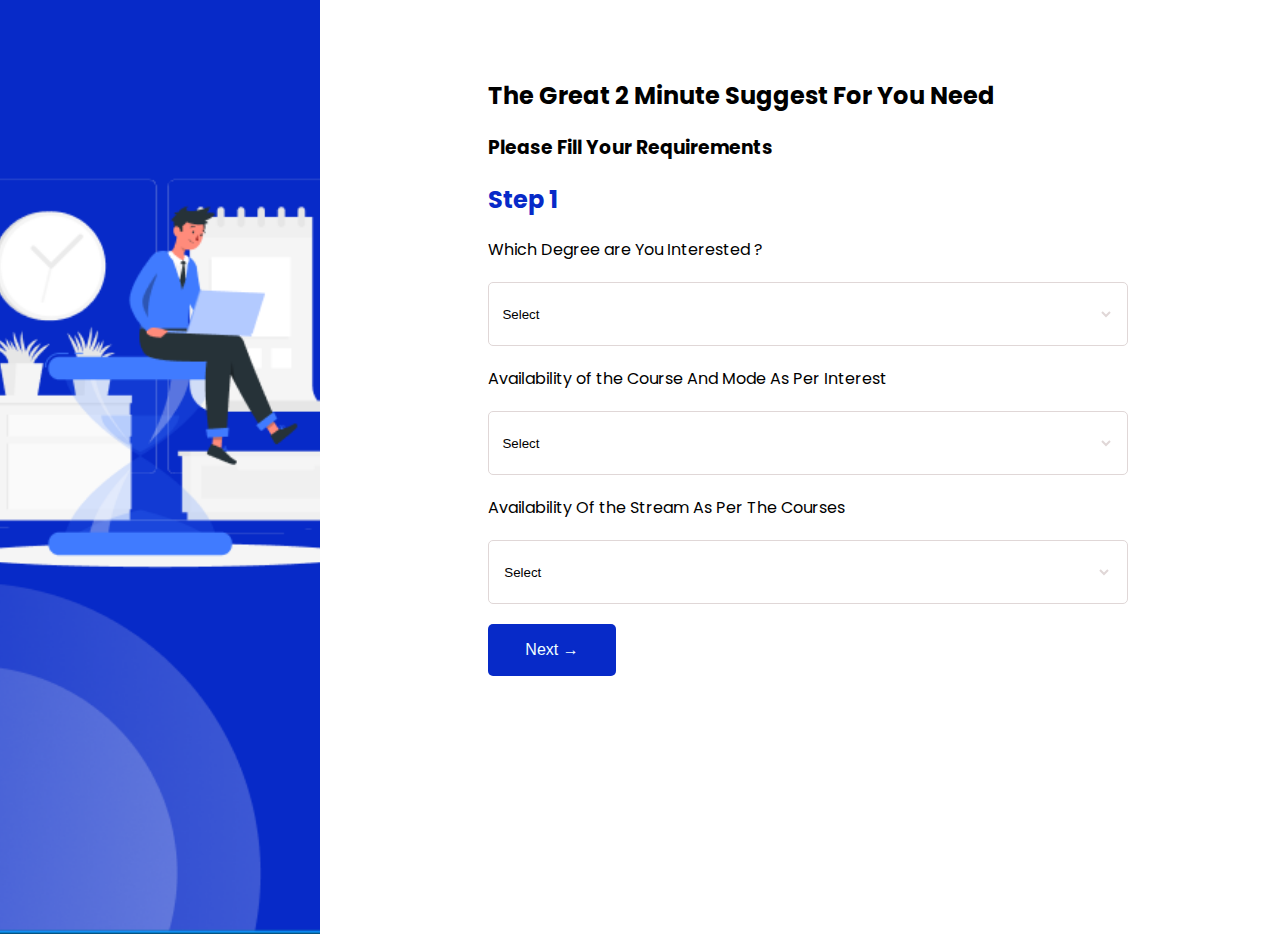
<file: index.html>
<!DOCTYPE html>
<html lang="en">
<head>
    <meta charset="UTF-8">
    <meta name="viewport" content="width=device-width, initial-scale=1.0">
    <title>Document</title>
    <link rel="stylesheet" href="step1.css">
    <link rel="preconnect" href="https://fonts.googleapis.com">
<link rel="preconnect" href="https://fonts.gstatic.com" crossorigin>
<link href="https://fonts.googleapis.com/css2?family=Poppins&display=swap" rel="stylesheet">
</head>

<body>
    <div class="parent1">

        <div class="step1"> 
                <picture >
                    <img src="img/Step1.png " >
                </picture>  
         </div>
      
        <diV class="Content1 ">                        <!-- Step1Contents -->
            <h2>The Great 2 Minute Suggest For You Need</h2> 
             <h3>Please Fill Your Requirements</h3>
           
            <h2 style="color: #072AC8;">Step 1</h2>
            <p>Which Degree are You Interested ?</p>
            <button> Select <select  name="" id=""></select> </button>

            <p>Availability of the Course And Mode As Per Interest</p>
            <button>Select <select  name="" id=""></select> </button>

            <p>Availability Of the Stream As Per The Courses</p>
            <button>Select<select  name="" id=""></select></button>

            <div class="nxt">
                <button >Next  → </button>
            </diV>
           
   
        </div>
    </div>
</body>
</html>
</file>
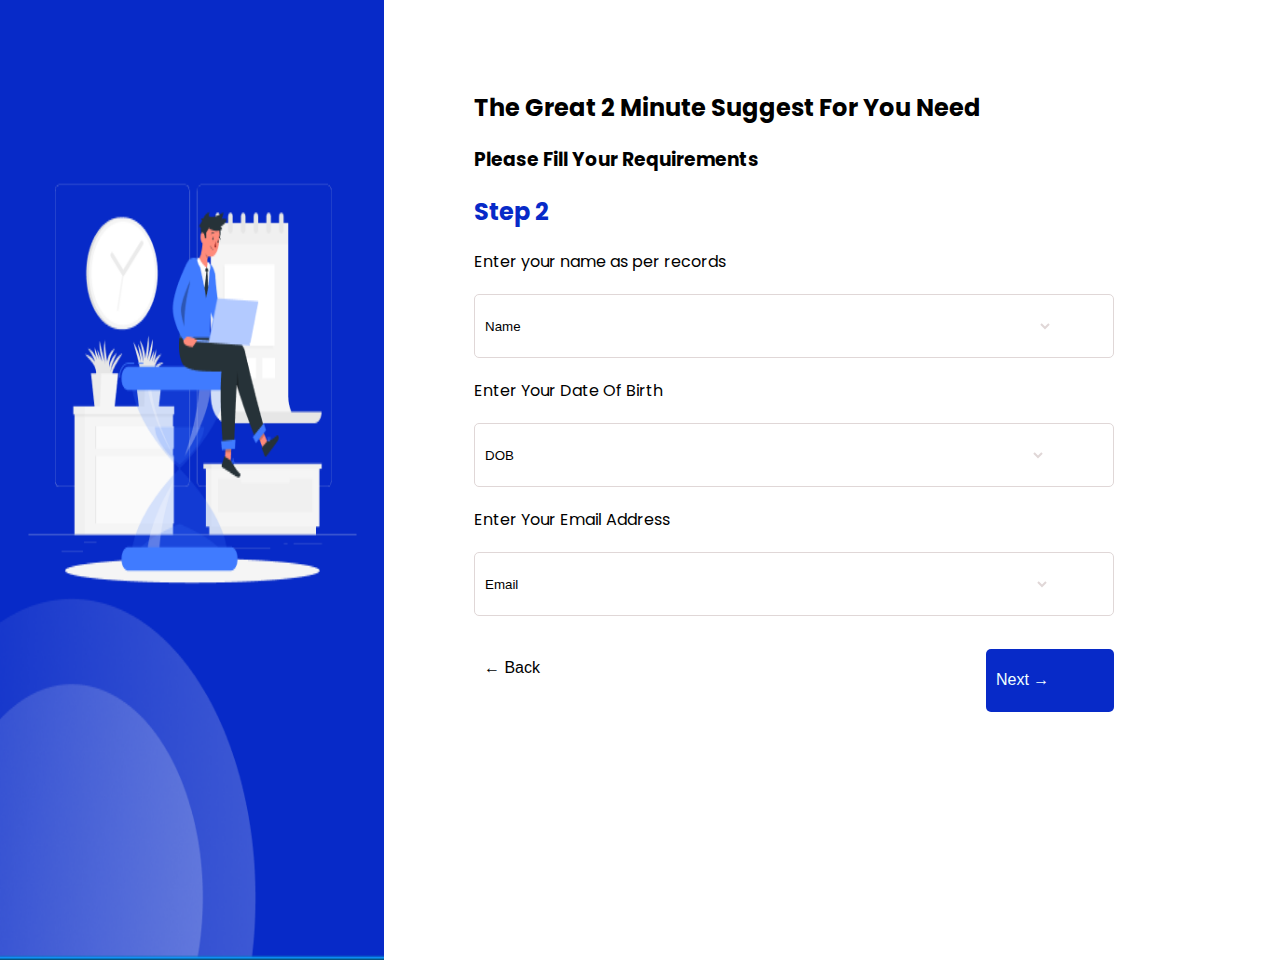
<file: step2.html>
<!DOCTYPE html>
<html lang="en">
<head>
    <meta charset="UTF-8">
    <meta name="viewport" content="width=device-width, initial-scale=1.0">
    <title>Document</title>
    <link rel="stylesheet" href="step2.css">
    <link rel="preconnect" href="https://fonts.gstatic.com" crossorigin>
<link href="https://fonts.googleapis.com/css2?family=Poppins&display=swap" rel="stylesheet">
</head>
<body>
    <div class="parent1">

        <div class="step1"> 
                <picture >
                    <img src="img/Step1.png " >
                </picture>  
         </div>
      
        <diV class="Content1 ">                        <!-- Step2Contents -->
            <h2>The Great 2 Minute Suggest For You Need</h2> 
             <h3>Please Fill Your Requirements</h3>
           
            <h2 style="color: #072AC8;">Step 2</h2>
            <p>Enter your name as per records</p>
            <button>Name<select  name="" id=""></select> </button>

            <p>Enter Your Date Of Birth</p>
            <button>DOB<select  name="" id=""></select> </button>

            <p>Enter Your Email Address</p>
            <button>Email<select  name="" id=""></select></button>  

            
        <diV class="jumpers">

            <div class="back">
                <button>← Back</button>
             </div>
             <div class="nxt">
                 <button >Next  → </button>
             </diV>
        </div>

          </diV>    
    </div>
</body>
</html>
</file>
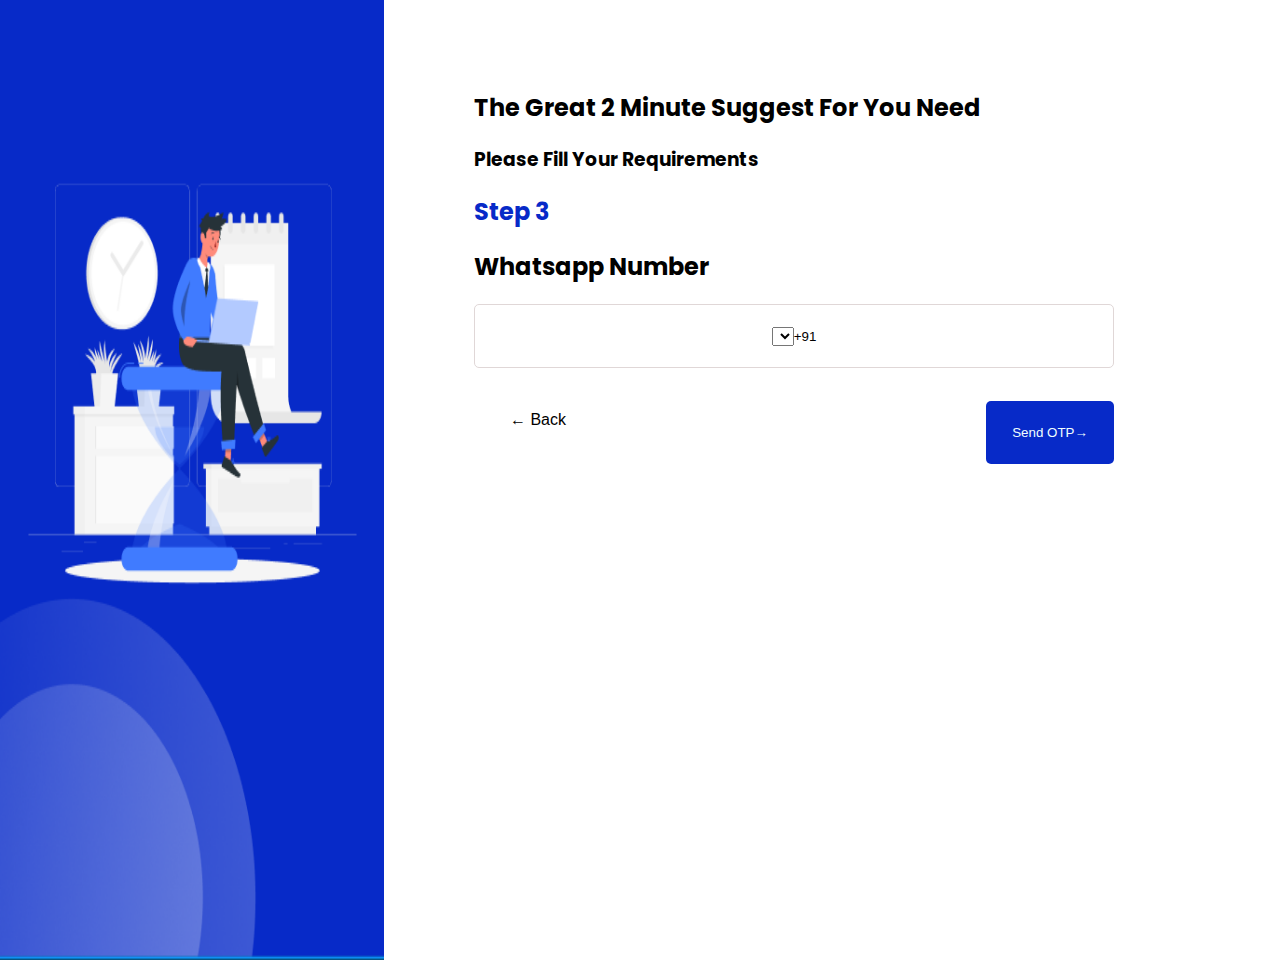
<file: step3num.html>
<!DOCTYPE html>
<html lang="en">
<head>
    <meta charset="UTF-8">
    <meta name="viewport" content="width=device-width, initial-scale=1.0">
    <title>Document</title>
    <link rel="stylesheet" href="step3num.css">
    <link rel="preconnect" href="https://fonts.gstatic.com" crossorigin>
<link href="https://fonts.googleapis.com/css2?family=Poppins&display=swap" rel="stylesheet">
</head>
<body>
    <div class="parent1">

        <div class="step1"> 
                <picture >
                    <img src="img/Step1.png " >
                </picture>  
         </div>
      
        <diV class="Content1 ">                        <!-- Step2Contents -->
            <h2>The Great 2 Minute Suggest For You Need</h2> 
             <h3>Please Fill Your Requirements</h3>
           
            <h2 style="color: #072AC8;">Step 3</h2>
            <h2>Whatsapp Number</h2>
            <button><select></select>+91</button>
 

            
        <diV class="jumpers">

            <div class="back">
                <button>← Back</button>
             </div>
             <div  class="nxt">
                 <button style="text-align: center ; font-size: smaller;" >Send OTP→ </button>
             </diV>
        </div>

          </diV>    
    </div>
</body>
</html>
</file>
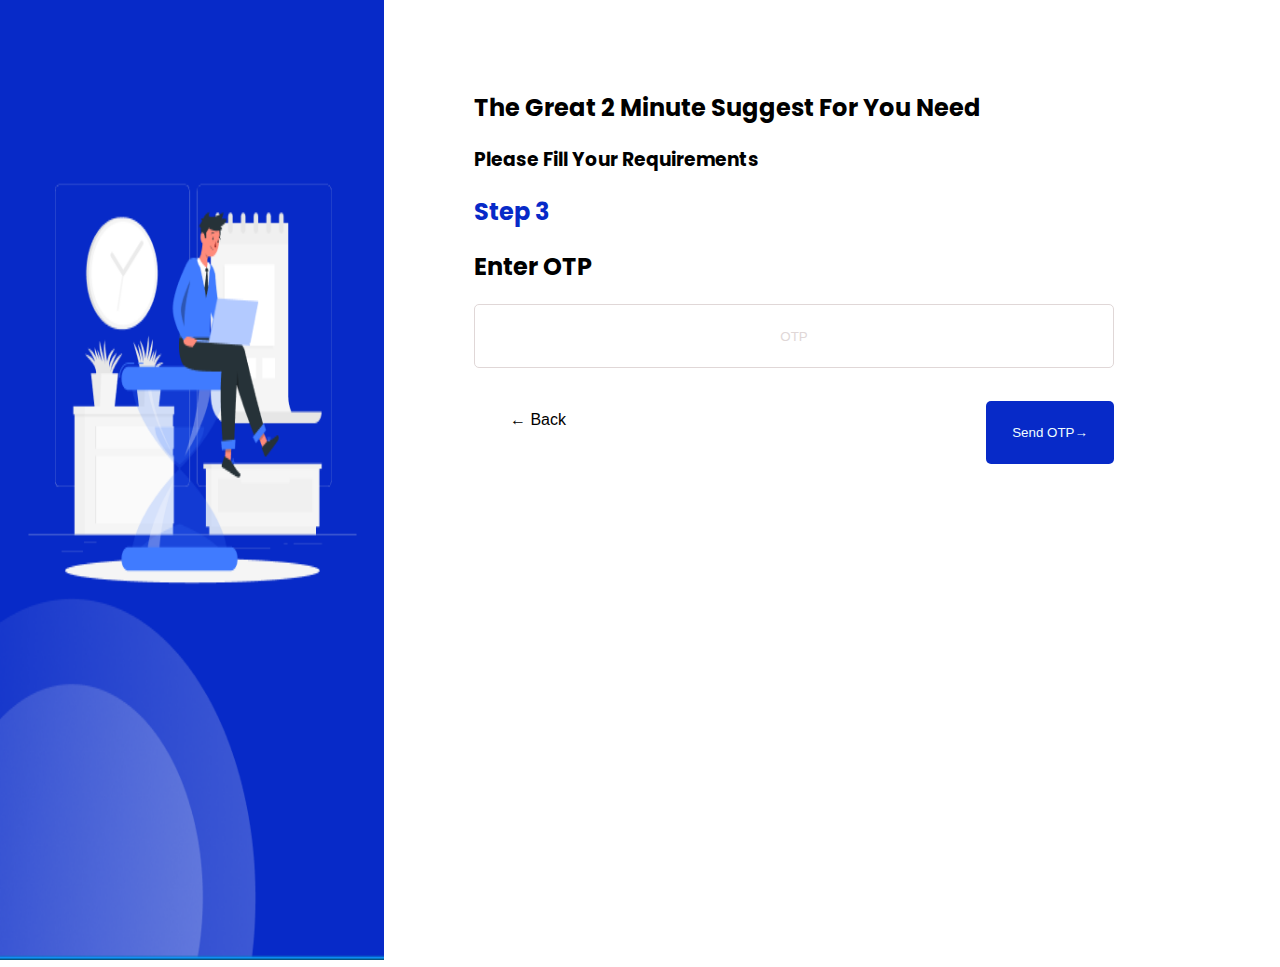
<file: step3otp.html>
<!DOCTYPE html>
<html lang="en">
<head>
    <meta charset="UTF-8">
    <meta name="viewport" content="width=device-width, initial-scale=1.0">
    <title>Document</title>
    <link rel="stylesheet" href="step3otp.css">
    <link rel="preconnect" href="https://fonts.gstatic.com" crossorigin>
<link href="https://fonts.googleapis.com/css2?family=Poppins&display=swap" rel="stylesheet">
</head>
<body>
    <div class="parent1">

        <div class="step1"> 
                <picture >
                    <img src="img/Step1.png " >
                </picture>  
         </div>
      
        <diV class="Content1 ">                        <!-- Step2Contents -->
            <h2>The Great 2 Minute Suggest For You Need</h2> 
             <h3>Please Fill Your Requirements</h3>
           
            <h2 style="color: #072AC8;">Step 3</h2>
            <h2>Enter OTP</h2>
            <button style="color: #e0d7d7;">OTP</button>
 

            
        <diV class="jumpers">

            <div class="back">
                <button>← Back</button>
             </div>
             <div  class="nxt">
                 <button style="text-align: center ; font-size: smaller;" >Send OTP→ </button>
             </diV>
        </div>

          </diV>    
    </div>
</body>
</html>
</file>
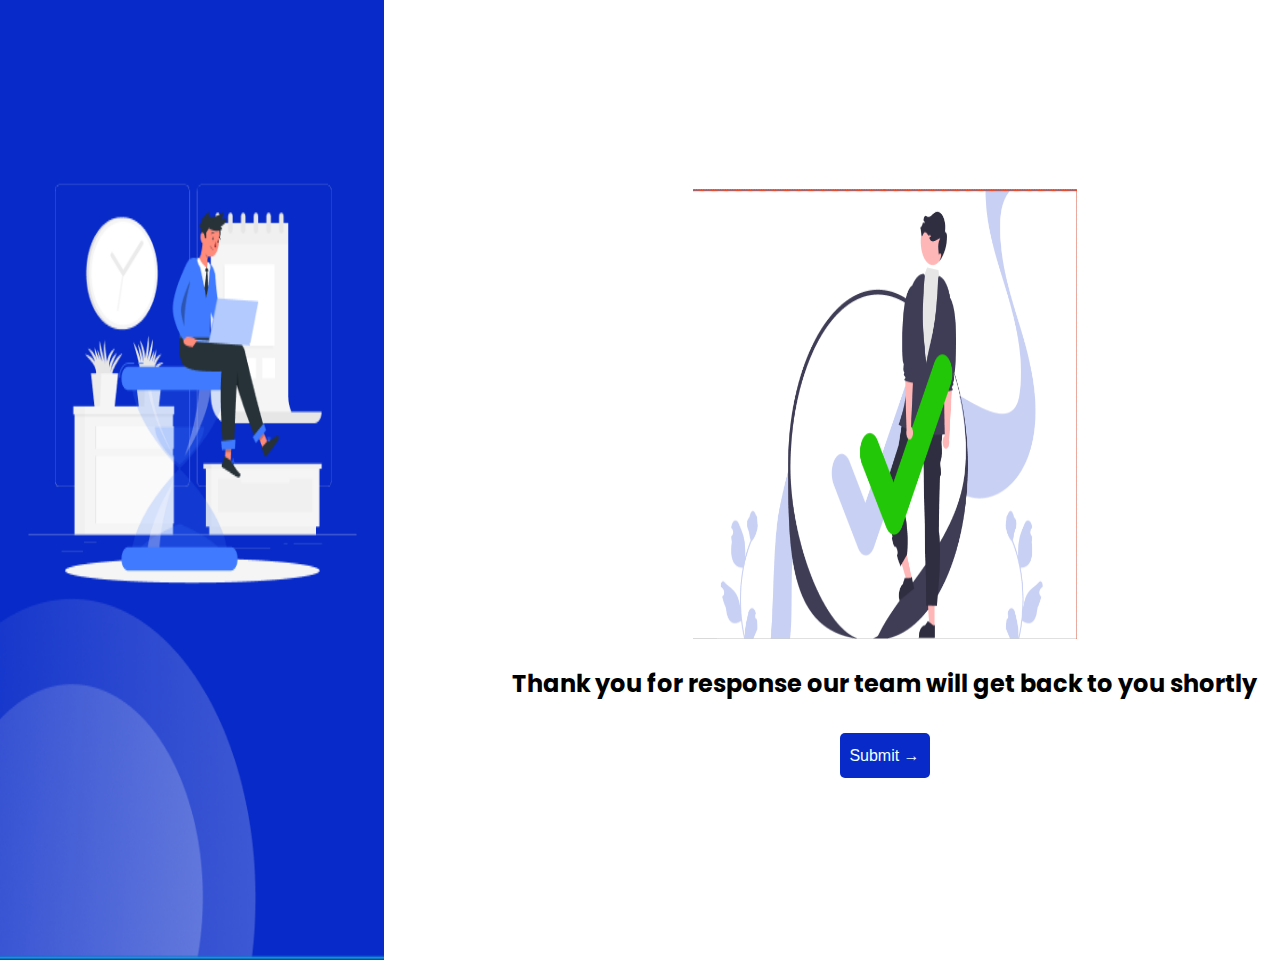
<file: step5final.html>
<!DOCTYPE html>
<html lang="en">
<head>
    <meta charset="UTF-8">
    <meta name="viewport" content="width=device-width, initial-scale=1.0">
    <title>Document</title>
    <link rel="stylesheet" href="step5final.css">
    <link rel="preconnect" href="https://fonts.gstatic.com" crossorigin>
<link href="https://fonts.googleapis.com/css2?family=Poppins&display=swap" rel="stylesheet">
</head>
<body>
    <div class="parent1">

        <div class="step1"> 
                <picture >
                    <img src="img/Step1.png " >
                </picture>  
         </div>

        <div class="Final">
            <div>
                <img src="img/last Step.png" alt="Successfully" srcset="">
            </div>
        
              <h2>  Thank you for response our team will get back to you shortly </h2>
              
            <div class="nxt">
                <button >Submit → </button>
            </diV>
        </div>
    </div>
</body>
</html>
</file>
<file: step1.css>
*{
    margin: 0px;
    padding: 0px;
}

body{
    font-family: 'Poppins', sans-serif;
}


.step1 img{
    height: 70vh;
    width: 100vw;
    object-fit: cover;
    
}

.Content1{
    padding: 20px;
    display: flex;
    flex-direction: column;
    gap: 20px;
}


.Content1 button{
    border: 1.5px solid#e0d7d7;
    background: white;;
    height: 10vw;
    border-radius: 5px;
}

.Content1 button select{
    border:1px;
   margin-left:60vw;
   color: #e0d7d7;
   background: white; 
}

.nxt button{
    border:10px;
     border-radius: 5px; 
    font-size:medium;
    color: azure;
    background: #072AC8;
    height: 45px; 
    width: 90px;
}

                                            /*###### MEDIA QUERY ######## */

                                            /*#### TABLET  #####*/
@media all and (min-width:768px){
   .parent1{
       display: flex;
   }

   .Content1{
    margin-top: 40px;
    padding: 40px;
   }
   .Content1 button{
      height:5vw;
   }

   .step1 img{
        height: 85vw;
        width: 30vw;
    }

    .Content1 button select{
        margin-left: 40vw;
    }
    
    .nxt button{
        height: 5vw;
    }

}

                                            /*#### LAPTOP ####*/

@media all and (min-width:1024px){

    .Content1{
      margin-top: 5px;
      margin-left: 10vw;
      margin-top: 3vw;
    }

    .Content1 button{
        width: 50vw;
    }
    .step1 img{
        height: 73vw;
        width: 25vw;
    }
    
    .Content1 button select{
        margin-left: 43vw;
        
    }

    .nxt button{
        height: 4vw;
        width: 10vw;
    }


}
</file>
<file: step2.css>
*{
    margin: 0px;
    padding: 0px;
}

body{
    font-family: 'Poppins', sans-serif;
}


.step1 img{
    height: 70vh;
    width: 100vw;
    object-fit: cover;
    
}

.Content1{
    padding: 20px;
    display: flex;
    flex-direction: column;
    gap: 20px;
}


.Content1 button{
    border: 1.5px solid#e0d7d7;
    background: white;;
    width: 90%;
    height: 10vw;
    border-radius: 5px;
    text-align: start;
    padding: 10px;
}

.Content1 button select{
    border:1px;
   text-align: left;
   color: #e0d7d7;
   background: white;
   margin-left: 170px;
    
}

.nxt button{
    border: 10px;
     border-radius: 5px; 
    font-size:medium;
    color: azure;
    background: #072AC8;
    height: 45px; 
    width: 90px;
}

.back button{
    border:  10px;
    height: 45px; 
    width: 90px;
    border:10px;
    border-radius: 5px; 
   font-size:medium;
}

.jumpers{
    display: flex;
    justify-content: space-between;
}
                                            /*###### MEDIA QUERY ######## */

                                            /*#### TABLET  #####*/
@media all and (min-width:768px){
   .parent1{
       display: flex;
   }

   .Content1{
    margin-top: 0px;
    padding: 50px;
   }

   .Content1 button{
    height: 7vw;
    width: 70vw;
   }

   .step1 img{
        height: 90vw;
        width: 40vw;
        object-fit: fill;
    }

    .Content1 button select{
        margin-left: 60vw;

    }
   
    .nxt button{
        height: 5vw;
        margin-top: 1vw;
        margin-left: 28vw;
        
    }
      
    .jumpers button{
       height: 7vh;
       width: 10vw;
    }
}

                                            /*#### LAPTOP ####*/

@media all and (min-width:1024px){

    .Content1{
      padding: 90px;       
    }

    .Content1 button{
        height: 5vw;
        width: 50vw;
    }
    .step1 img{
        height: 75vw;
        width: 30vw;
        object-fit: fill;
    }
    
    .Content1 button select{
        margin-left: 40vw;
        
    }

 .jumpers button{
    height: 7vh;
    width: 10vw;
 }

}
</file>
<file: step3num.css>
*{
    margin: 0px;
    padding: 0px;
}

body{
    font-family: 'Poppins', sans-serif;
}


.step1 img{
    height: 70vh;
    width: 100vw;
    object-fit: cover;
    
}

.Content1{
    padding: 20px;
    display: flex;
    flex-direction: column;
    gap: 20px;
}


.Content1 button{
    border: 1.5px solid#e0d7d7;
    background: white;;
    width: 90%;
    height: 10vw;
    border-radius: 5px;
}



.nxt button{
    border: 10px;
     border-radius: 5px; 
    font-size:medium;
    color: azure;
    background: #072AC8;
    height: 45px; 
    width: 90px;

}

.back button{
    border:  10px;
    height: 45px; 
    width: 90px;
    border:10px;
    border-radius: 5px; 
   font-size:medium;
}


.jumpers{
    display: flex;
    justify-content: space-between;
}
                                            /*###### MEDIA QUERY ######## */

                                            /*#### TABLET  #####*/
@media all and (min-width:768px){
   .parent1{
       display: flex;
   }

   .Content1{
    margin-top: 0px;
    padding: 50px;
   }

   .Content1 button{
    height: 7vw;
    width: 70vw;
   }

   .step1 img{
        height: 90vw;
        width: 40vw;
        object-fit: fill;
    }

   
    .nxt button{
        margin-top: 1vw;
        margin-left: 28vw;
        
    }
      
    .jumpers button{
       height: 15vh;
       width: 10vw;
    }
}

                                            /*#### LAPTOP ####*/

@media all and (min-width:1024px){

    .Content1{
      padding: 90px;       
    }

    .Content1 button{
        height: 5vw;
        width: 50vw;
    }
    .step1 img{
        height: 75vw;
        width: 30vw;
        object-fit: fill;
    }
    
  
 .jumpers button{
    height: 7vh;
    width: 10vw;
 }

}
</file>
<file: step3otp.css>
*{
    margin: 0px;
    padding: 0px;
}

body{
    font-family: 'Poppins', sans-serif;
}


.step1 img{
    height: 70vh;
    width: 100vw;
    object-fit: cover;
    
}

.Content1{
    padding: 20px;
    display: flex;
    flex-direction: column;
    gap: 20px;
}


.Content1 button{
    border: 1.5px solid#e0d7d7;
    background: white;;
    width: 90%;
    height: 10vw;
    border-radius: 5px;
}



.nxt button{
    border: 10px;
     border-radius: 5px; 
    font-size:medium;
    color: azure;
    background: #072AC8;
    height: 45px; 
    width: 90px;

}

.back button{
    border:  10px;
    height: 45px; 
    width: 90px;
    border:10px;
    border-radius: 5px; 
   font-size:medium;
}


.jumpers{
    display: flex;
    justify-content: space-between;
}
                                            /*###### MEDIA QUERY ######## */

                                            /*#### TABLET  #####*/
@media all and (min-width:768px){
   .parent1{
       display: flex;
   }

   .Content1{
    margin-top: 0px;
    padding: 50px;
   }

   .Content1 button{
    height: 7vw;
    width: 70vw;
   }

   .step1 img{
        height: 90vw;
        width: 40vw;
        object-fit: fill;
    }

   
    .nxt button{
        margin-top: 1vw;
        margin-left: 28vw;
        
    }
      
    .jumpers button{
       height: 15vh;
       width: 10vw;
    }
}

                                            /*#### LAPTOP ####*/

@media all and (min-width:1024px){

    .Content1{
      padding: 90px;       
    }

    .Content1 button{
        height: 5vw;
        width: 50vw;
    }
    .step1 img{
        height: 75vw;
        width: 30vw;
        object-fit: fill;
    }
    
  
 .jumpers button{
    height: 7vh;
    width: 10vw;
 }

}
</file>
<file: step5final.css>
*{
    margin: 0px;
    padding: 0px;
}

body{
    font-family: 'Poppins', sans-serif;
}


.step1 img{
    height: 70vh;
    width: 100vw;
    object-fit: cover;
    
}

.Final img{
    height: 30vh;
    width: 50vw;
}
.Final{
    margin-top: 5vh;
   justify-content: center;
   align-items: center;
   text-align: center;
    display: flex;
    flex-direction: column;
    gap: 20px;
}

.nxt button{
    border: 10px;
     border-radius: 5px; 
    font-size:medium;
    color: azure;
    background: #072AC8;
    height: 45px; 
    width: 90px;

}
                                           /*###### MEDIA QUERY ######## */

                                            /*#### TABLET  #####*/
@media all and (min-width:768px){
   .parent1{
       display: flex;
   }

   .Final img{
    height: 30vh;
    width: 35vw;
}
.Final{
    margin-top: 5vh;
   justify-content: center;
   align-items: center;
   text-align: center;
    display: flex;
    flex-direction: column;
    gap: 20px;
}


   .step1 img{
        height: 90vw;
        width: 40vw;
        object-fit: fill;
    }

   
    .nxt button{
        margin-top: 1vw;
        
    }
}

                                            /*#### LAPTOP ####*/

@media all and (min-width:1024px){


    .step1 img{
        height: 75vw;
        width: 30vw;
        object-fit: fill;
    }
    
    .Final img{
        height: 50vh;
        width: 30vw;
    }
    .Final{
        margin-top: 0%;
       margin-left: 10vw;
       text-align: center;
        display: flex;
        flex-direction: column;
    }


}
</file>
